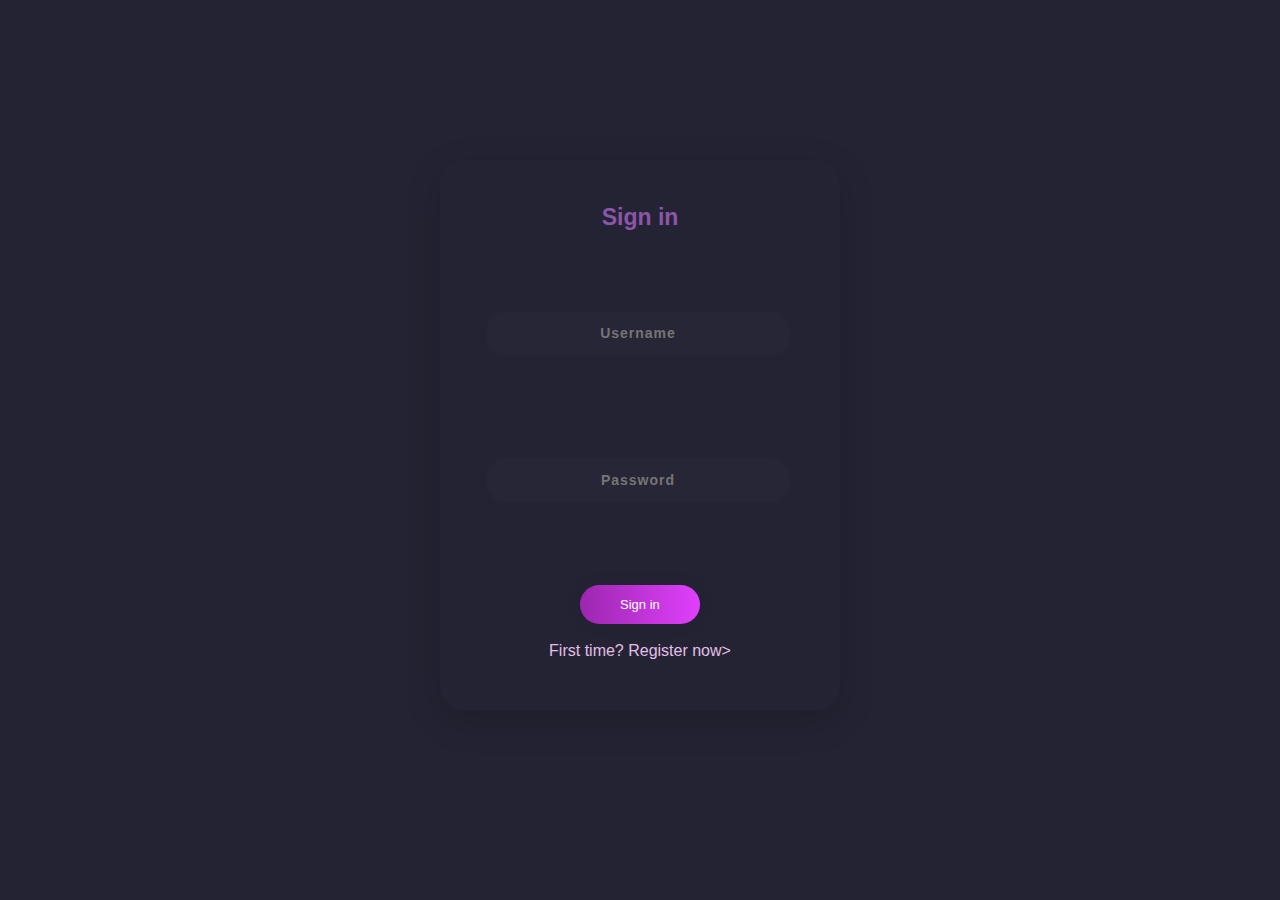
<file: index.html>
<!DOCTYPE html>
<html lang="en">
  <head>
    <meta charset="UTF-8" />
    <meta http-equiv="X-UA-Compatible" content="IE=edge" />
    <meta name="viewport" content="width=device-width, initial-scale=1.0" />
    <link rel="stylesheet" href="style.css" />
    <title>Movie Seat Booking</title>
  </head>
  <body onload="checkuser()">
    <div class="movie-container">
      <label>Pick a movie:</label>
      <select id="movie">
        <option value="10">Avengers: Endgame ($10)</option>
        <option value="12">Joker ($12)</option>
        <option value="8">Toy Story 4 ($8)</option>
        <option value="9">The Lion King ($9)</option>
      </select>
    </div>

    <ul class="showcase">
      <li>
        <div class="seat"></div>
        <small>N/A</small>
      </li>

      <li>
        <div class="seat selected"></div>
        <small>Selected</small>
      </li>

      <li>
        <div class="seat occupied"></div>
        <small>Occupied</small>
      </li>
    </ul>

    <div class="container">
      <div class="screen"></div>
      <div class="row">
        <div class="seat"></div>
        <div class="seat"></div>
        <div class="seat"></div>
        <div class="seat"></div>
        <div class="seat"></div>
        <div class="seat"></div>
        <div class="seat"></div>
        <div class="seat"></div>
      </div>
      <div class="row">
        <div class="seat"></div>
        <div class="seat"></div>
        <div class="seat"></div>
        <div class="seat occupied"></div>
        <div class="seat occupied"></div>
        <div class="seat"></div>
        <div class="seat"></div>
        <div class="seat"></div>
      </div>

      <div class="row">
        <div class="seat"></div>
        <div class="seat"></div>
        <div class="seat"></div>
        <div class="seat"></div>
        <div class="seat"></div>
        <div class="seat"></div>
        <div class="seat occupied"></div>
        <div class="seat occupied"></div>
      </div>

      <div class="row">
        <div class="seat"></div>
        <div class="seat"></div>
        <div class="seat"></div>
        <div class="seat"></div>
        <div class="seat"></div>
        <div class="seat"></div>
        <div class="seat"></div>
        <div class="seat"></div>
      </div>

      <div class="row">
        <div class="seat"></div>
        <div class="seat"></div>
        <div class="seat"></div>
        <div class="seat occupied"></div>
        <div class="seat occupied"></div>
        <div class="seat"></div>
        <div class="seat"></div>
        <div class="seat"></div>
      </div>

      <div class="row">
        <div class="seat"></div>
        <div class="seat"></div>
        <div class="seat"></div>
        <div class="seat"></div>
        <div class="seat occupied"></div>
        <div class="seat occupied"></div>
        <div class="seat occupied"></div>
        <div class="seat"></div>
      </div>
    </div>

    <p class="text">
      You have selected <span id="count">0</span> seats for a price of $<span
        id="total"
        >0</span
      >
    </p>
    <p class="text" style="padding-top: 30px">User : <span id="now"></span></p>

    <a href="login.html" id="logout"
      ><button style="margin-top: 20px">Log out</button></a
    >
    <p class="text" style="padding-top: 150px; border-bottom: groove 1px white">
      <span id="time"></span>
    </p>
    <script src="script.js"></script>
    <script>
      window.onload = function () {
        if (localStorage.getItem("currentUser") == null) {
          window.location.replace("login.html");
        }
      };
      function checkuser() {
        if (localStorage.getItem("currentUser") == null) {
          window.location.replace("login.html");
        }
      }
      function dongho() {
        var time = new Date();
        var gio = time.getHours();
        var phut = time.getMinutes();
        var giay = time.getSeconds();
        if (gio < 10) {
          gio = "0" + gio;
        }
        if (phut < 10) {
          phut = "0" + phut;
        }
        if (giay < 10) {
          giay = "0" + giay;
        }
        var t = document.getElementById("time");
        t.innerHTML = gio + ":" + phut + ":" + giay;
        setTimeout("dongho()", 1000);
      }
      dongho();
      document.getElementById("logout").onclick = function () {
        localStorage.removeItem("currentUser");
      };
    </script>
  </body>
</html>
</file>
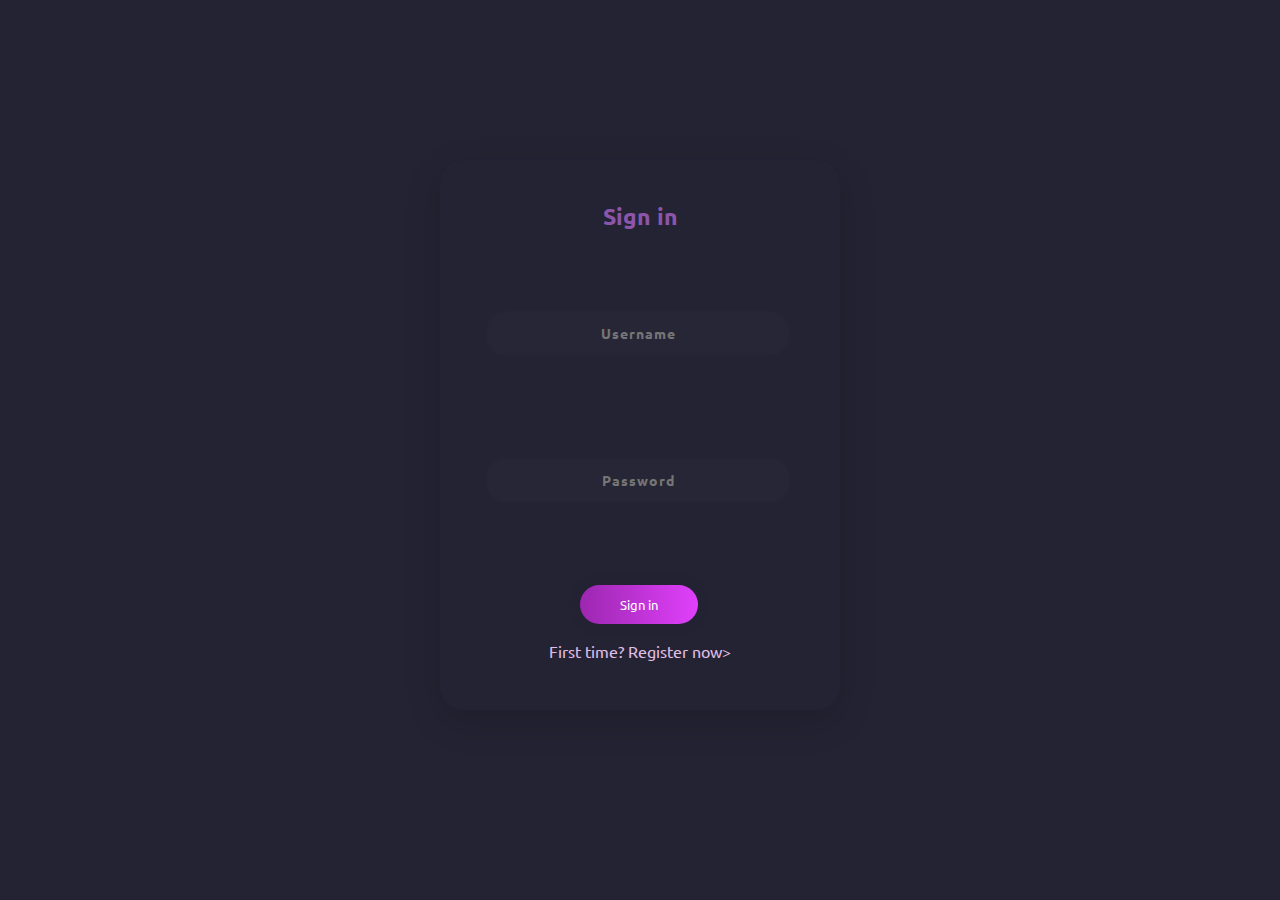
<file: login.html>
<html>
  <script
    src="https://code.jquery.com/jquery-3.2.1.slim.min.js"
    integrity="sha384-KJ3o2DKtIkvYIK3UENzmM7KCkRr/rE9/Qpg6aAZGJwFDMVNA/GpGFF93hXpG5KkN"
    crossorigin="anonymous"
  ></script>
  <script
    src="https://cdnjs.cloudflare.com/ajax/libs/popper.js/1.12.9/umd/popper.min.js"
    integrity="sha384-ApNbgh9B+Y1QKtv3Rn7W3mgPxhU9K/ScQsAP7hUibX39j7fakFPskvXusvfa0b4Q"
    crossorigin="anonymous"
  ></script>
  <script
    src="https://maxcdn.bootstrapcdn.com/bootstrap/4.0.0/js/bootstrap.min.js"
    integrity="sha384-JZR6Spejh4U02d8jOt6vLEHfe/JQGiRRSQQxSfFWpi1MquVdAyjUar5+76PVCmYl"
    crossorigin="anonymous"
  ></script>
  <link
    rel="stylesheet"
    href="https://maxcdn.bootstrapcdn.com/bootstrap/4.0.0/css/bootstrap.min.css"
    integrity="sha384-Gn5384xqQ1aoWXA+058RXPxPg6fy4IWvTNh0E263XmFcJlSAwiGgFAW/dAiS6JXm"
    crossorigin="anonymous"
  />
  <head>
    <link
      href="https://fonts.googleapis.com/css?family=Ubuntu"
      rel="stylesheet"
    />
    <meta name="viewport" content="width=device-width, initial-scale=1" />
    <link rel="stylesheet" href="style1.css" />
    <title>Sign in</title>
    <style>
      span {
        color: red;
        display: block;
        padding: 5px 0px;
        padding-left: 80px;
        padding-bottom: 45px;
        padding-top: 10px;
      }
    </style>
  </head>

  <body>
    <div class="main">
      <p class="sign" align="center">Sign in</p>
      <form class="form1" action="index.html" id="loginform">
        <input
          class="un"
          id="username"
          type="text"
          align="center"
          placeholder="Username"
        />
        <span id="username_error"></span>
        <input
          class="pass"
          id="password"
          type="password"
          align="center"
          placeholder="Password"
        />
        <span id="password_error"></span>
        <button class="submit" id="btn" type="submit" align="center">
          Sign in
        </button>

        <p class="forgot" id="Add" align="center">
          <a href="#">First time? Register now></a>
        </p>
      </form>
    </div>

    <div class="popup">
      <table class="table">
        <div class="popup-content">
          <form id="form">
            <label for="name"></label>

            <div class="form-group">
              <input
                type="text"
                class="form-control"
                id="username1"
                placeholder=" Name"
                required
              />
              <span id="username1_error"></span>
              <input
                type="password"
                class="form-control"
                id="password1"
                placeholder=" Password"
              />
              <span id="password1_error"></span>
            </div>
            <button type="submit" onclick="" id="close">Submit</button>
          </form>
        </div>
      </table>
    </div>
  </body>
  <script>
    document.getElementById("btn").onclick = function () {
      validate();
    };
    document.getElementById("close").onclick = function () {
      validate1();
    };
    const isEmpty = (v) => {
      return Object.keys(v).length === 0;
    };
    function getValue(id) {
      return document.getElementById(id).value;
    }

    function showError(key, mess) {
      document.getElementById(key + "_error").innerHTML = mess;
    }

    function validate() {
      var flag = false;
      var username = getValue("username");
      if (
        username == "" ||
        username.length < 5 ||
        !/[a-zA-Z0-9]/.test(username)
      ) {
        flag = false;
        showError("username", "Vui long nhap dung dinh dang");
      }
      var password = getValue("password");

      if (password == "" || password.length < 8) {
        flag = false;
        showError("password", "Vui long nhap dung dinh dang");
      }

      let userList = new Array();

      userList = JSON.parse(localStorage.getItem("users"))
        ? JSON.parse(localStorage.getItem("users"))
        : [];

      var i;
      for (i = 0; i < userList.length; i++) {
        if (username == userList[i].name && password == userList[i].psw) {
          flag = true;
          localStorage.setItem("currentUser", username);
          return flag;
        }
      }

      showError("password", "Sai ten dang nhap hoac mat khau");
      return flag;
    }

    document.getElementById("Add").onclick = function () {
      document.querySelector(".popup").style.display = " flex";
    };
    let user_records = new Array();
    function validate1() {
      var flag1 = false;
      var username1 = getValue("username1");
      if (
        username1 == "" ||
        username1.length < 5 ||
        !/[a-zA-Z0-9]/.test(username1)
      ) {
        flag1 = false;
        showError("username1", "Vui long nhap dung dinh dang ");
      }
      var password1 = getValue("password1");

      if (password1 == "" || password1.length < 8) {
        flag1 = false;
        showError("password1", "Vui long nhap dung dinh dang");
      }

      user_records = JSON.parse(localStorage.getItem("users"))
        ? JSON.parse(localStorage.getItem("users"))
        : [];

      if (
        user_records.some((v) => {
          return v.name == username1;
        })
      ) {
        showError("username1", "Trung username");
        flag1 = false;
      } else if (
        username1 == "" ||
        username1.length < 5 ||
        !/[a-zA-Z0-9]/.test(username1)
      ) {
        flag1 = false;
        showError("username1", "Vui long nhap dung dinh dang ");
      } else if (password1 == "" || password1.length < 8) {
        flag1 = false;
        showError("password1", "Vui long nhap dung dinh dang");
      } else {
        user_records.push({
          name: username1,
          psw: password1,
        });
        localStorage.setItem("users", JSON.stringify(user_records));
        document.querySelector(".popup").style.display = " none";
        flag1 = true;
      }
      return flag1;
    }
  </script>
</html>
</file>
<file: style.css>
@import url("https://fonts.googleapis.com/css?family=Lato&display=swap");

* {
  box-sizing: border-box;
}

body {
  background-color: #242333;
  display: flex;
  flex-direction: column;
  color: white;
  align-items: center;
  justify-content: center;
  height: 100vh;
  font-family: "Lato", "sans-serif";
}

.movie-container {
  margin: 20px 0;
}

.movie-container select {
  background-color: #fff;
  border: 0;
  border-radius: 5px;
  font-size: 14px;
  margin-left: 10px;
  padding: 5px 15px 5px 15px;
  -moz-appearance: none;
  -webkit-appearance: none;
  appearance: none;
}

.container {
  perspective: 1000px;
  margin-bottom: 30px;
}

.seat {
  background-color: #444451;
  height: 12px;
  width: 15px;
  margin: 3px;
  border-top-left-radius: 10px;
  border-top-right-radius: 10px;
}

.seat.selected {
  background-color: #6feaf6;
}

.seat.occupied {
  background-color: #fff;
}

.seat:nth-of-type(2) {
  margin-right: 18px;
}

.seat:nth-last-of-type(2) {
  margin-left: 18px;
}

.seat:not(.occupied):hover {
  cursor: pointer;
  transform: scale(1.2);
}

.showcase .seat:not(.occupied):hover {
  cursor: default;
  transform: scale(1);
}

.showcase {
  background-color: rgba(0, 0, 0, 0.1);
  padding: 5px 10px;
  border-radius: 5px;
  color: #777;
  list-style-type: none;
  display: flex;
  justify-content: space-between;
}

.showcase li {
  display: flex;
  align-items: center;
  justify-content: center;
  margin: 0 10px;
}

.showcase li small {
  margin-left: 10px;
}

.row {
  display: flex;
}

.screen {
  background-color: #fff;
  height: 70px;
  width: 100%;
  margin: 15px 0;
  transform: rotateX(-45deg);
  box-shadow: 0 3px 10px rgba(255, 255, 255, 0.75);
}

p.text {
  margin: 5px 0;
}

p.text span {
  color: #6feaf6;
}
</file>
<file: style1.css>
body {
  background-color: #242333;
  font-family: "Ubuntu", sans-serif;
}

.main {
  background-color: #242333;
  width: 400px;
  height: 550px;
  margin: auto auto;
  margin-top: 160px;
  border-radius: 1.5em;
  box-shadow: 0px 11px 35px 2px rgba(0, 0, 0, 0.14);
}

.sign {
  padding-top: 40px;
  color: #8c55aa;
  font-family: "Ubuntu", sans-serif;
  font-weight: bold;
  font-size: 23px;
}

.un {
  width: 76%;
  color: white;
  font-weight: 700;
  font-size: 14px;
  letter-spacing: 1px;
  background: rgba(136, 126, 126, 0.04);
  padding: 10px 20px;
  border: none;
  border-radius: 20px;
  outline: none;
  box-sizing: border-box;
  border: 2px solid rgba(0, 0, 0, 0.02);
  margin-bottom: 50px;
  margin-left: 46px;
  text-align: center;
  margin-bottom: 27px;
  font-family: "Ubuntu", sans-serif;
}

form.form1 {
  padding-top: 40px;
}

.pass {
  width: 76%;
  color: white;
  font-weight: 700;
  font-size: 14px;
  letter-spacing: 1px;
  background: rgba(136, 126, 126, 0.04);
  padding: 10px 20px;
  border: none;
  border-radius: 20px;
  outline: none;
  box-sizing: border-box;
  border: 2px solid rgba(0, 0, 0, 0.02);
  margin-bottom: 50px;
  margin-left: 46px;
  text-align: center;
  margin-bottom: 27px;
  font-family: "Ubuntu", sans-serif;
}

.un:focus,
.pass:focus {
  border: 2px solid rgba(0, 0, 0, 0.18) !important;
}

.submit {
  cursor: pointer;
  border-radius: 5em;
  color: #fff;
  background: linear-gradient(to right, #9c27b0, #e040fb);
  border: 0;
  padding-left: 40px;
  padding-right: 40px;
  padding-bottom: 10px;
  padding-top: 10px;
  font-family: "Ubuntu", sans-serif;
  margin-left: 35%;
  font-size: 13px;
  box-shadow: 0 0 20px 1px rgba(0, 0, 0, 0.04);
}

.forgot {
  text-shadow: 0px 0px 3px rgba(117, 117, 117, 0.12);
  color: #e1bee7;
  padding-top: 15px;
}

a {
  text-shadow: 0px 0px 3px rgba(117, 117, 117, 0.12);
  color: #e1bee7;
  text-decoration: none;
}

@media (max-width: 600px) {
  .main {
    border-radius: 0px;
  }
}
.popup {
  background: #242333;
  width: 100%;
  height: 100%;
  position: absolute;
  top: 0;
  display: none;
  justify-content: center;
  align-items: center;
  text-align: center;
  opacity: 100%;
}
.popup-content {
  height: 430px;
  width: 50%;
  background: cornflowerblue;
  padding: 20px;
  border-radius: 5px;
  position: relative;
  margin-left: 750px;
}
input {
  margin: 20px auto;
  display: block;
  width: 50%;
  padding: 9px;
  border: 1px solid gray;
}
</file>
